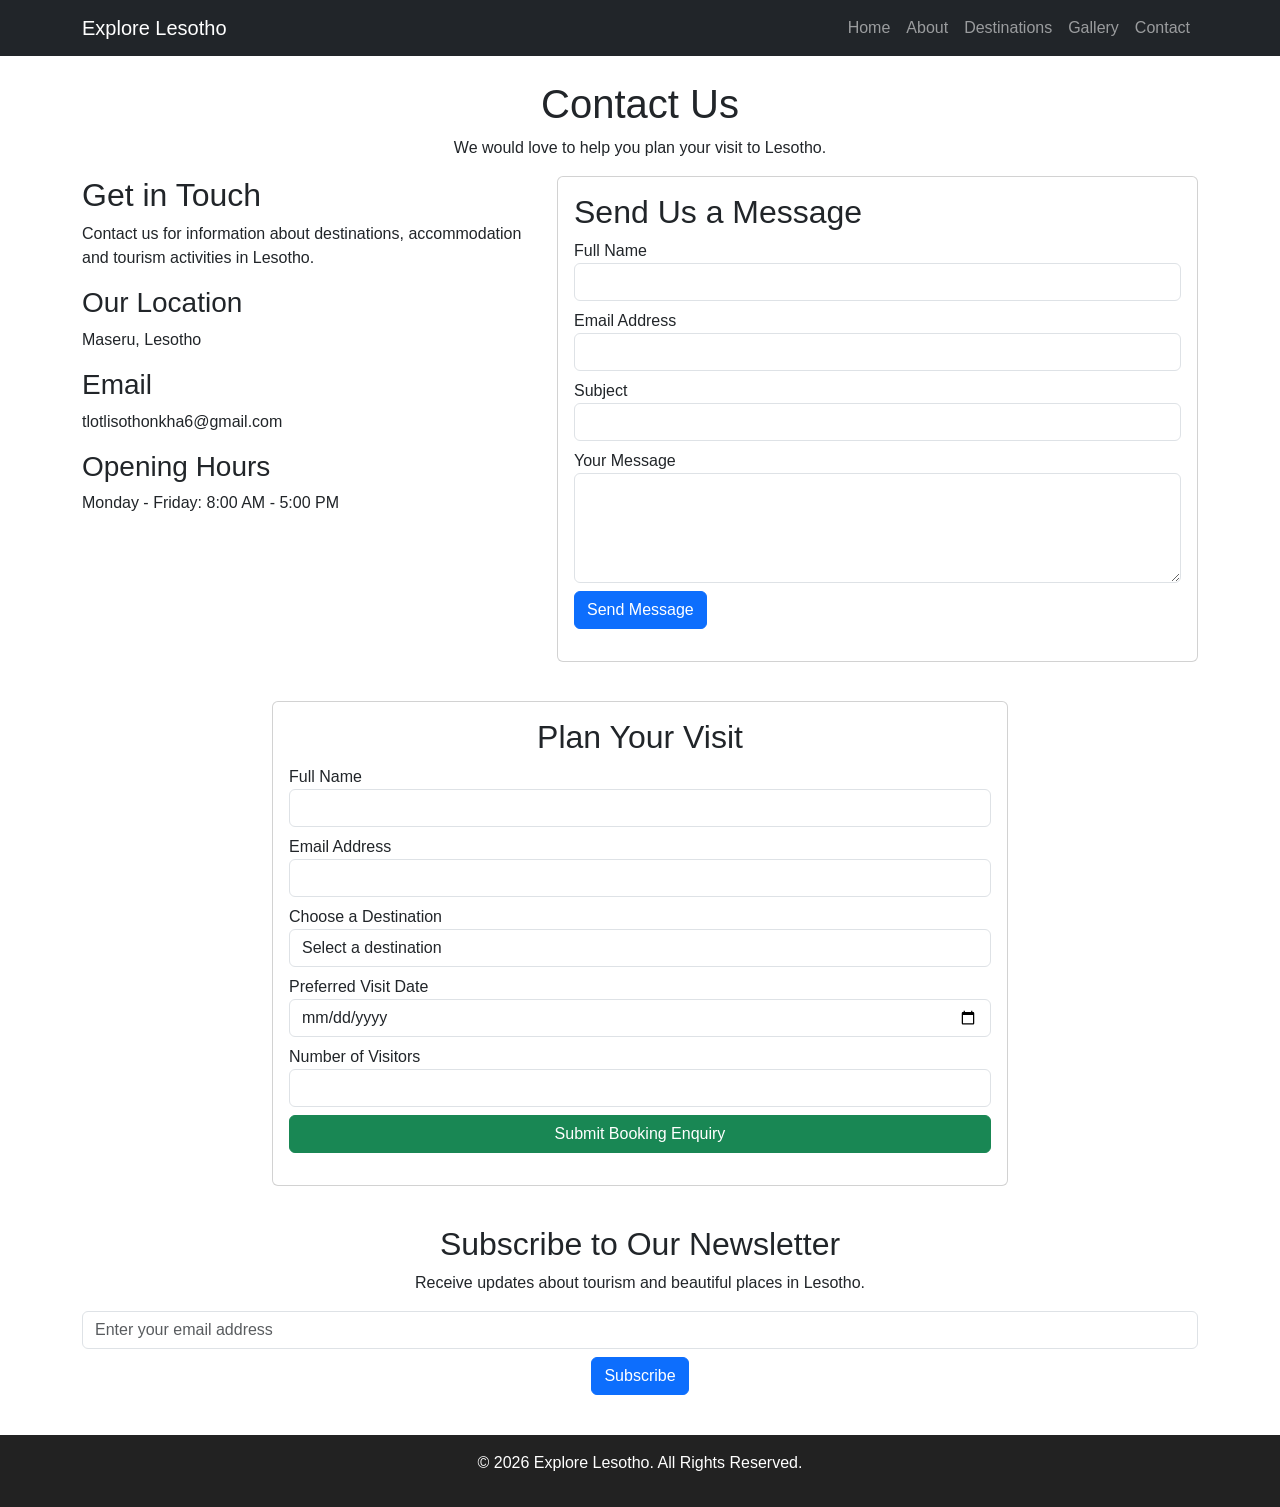
<file: contact.html>
<!DOCTYPE html>
<html lang="en">
<head>
<meta charset="UTF-8">
<meta name="viewport" content="width=device-width, initial-scale=1.0">
<title>Contact Us - Explore Lesotho</title>
<link href="https://cdn.jsdelivr.net/npm/bootstrap@5.3.3/dist/css/bootstrap.min.css" rel="stylesheet">
<link rel="stylesheet" href="style.css">
</head>
<body>

<header>
<nav class="navbar navbar-expand-lg navbar-dark bg-dark">
  <div class="container">
    <a class="navbar-brand" href="index.html">Explore Lesotho</a>
    <button class="navbar-toggler" type="button" data-bs-toggle="collapse" data-bs-target="#navbarNav">
      <span class="navbar-toggler-icon"></span>
    </button>
    <div class="collapse navbar-collapse" id="navbarNav">
      <ul class="navbar-nav ms-auto">
        <li class="nav-item"><a class="nav-link" href="index.html">Home</a></li>
        <li class="nav-item"><a class="nav-link" href="about.html">About</a></li>
        <li class="nav-item"><a class="nav-link" href="destinations.html">Destinations</a></li>
        <li class="nav-item"><a class="nav-link" href="gallery.html">Gallery</a></li>
        <li class="nav-item"><a class="nav-link" href="contact.html">Contact</a></li>
      </ul>
    </div>
  </div>
</nav>
</header>

<main class="container py-4">
  <h1 class="text-center">Contact Us</h1>
  <p class="text-center">We would love to help you plan your visit to Lesotho.</p>

  <div class="row">
    <div class="col-md-5">
      <h2>Get in Touch</h2>
      <p>Contact us for information about destinations, accommodation and tourism activities in Lesotho.</p>
      <h3>Our Location</h3>
      <p>Maseru, Lesotho</p>
      <h3>Email</h3>
      <p>tlotlisothonkha6@gmail.com</p>
      <h3>Opening Hours</h3>
      <p>Monday - Friday: 8:00 AM - 5:00 PM</p>
    </div>

    <div class="col-md-7">
      <div class="card">
        <div class="card-body">
          <h2>Send Us a Message</h2>
          <form id="contactForm">
            <label>Full Name</label>
            <input type="text" class="form-control mb-2" id="contactName" required>
            <label>Email Address</label>
            <input type="email" class="form-control mb-2" id="contactEmail" required>
            <label>Subject</label>
            <input type="text" class="form-control mb-2" id="contactSubject" required>
            <label>Your Message</label>
            <textarea class="form-control mb-2" id="contactMessage" rows="4" required></textarea>
            <button type="submit" class="btn btn-primary">Send Message</button>
            <p id="contactResponse"></p>
          </form>
        </div>
      </div>
    </div>
  </div>

  <div class="row mt-4">
    <div class="col-md-8 mx-auto">
      <div class="card">
        <div class="card-body">
          <h2 class="text-center">Plan Your Visit</h2>
          <form id="bookingForm">
            <label>Full Name</label>
            <input type="text" class="form-control mb-2" id="visitorName" required>
            <label>Email Address</label>
            <input type="email" class="form-control mb-2" id="visitorEmail" required>
            <label>Choose a Destination</label>
            <select class="form-control mb-2" id="destination" required>
              <option value="">Select a destination</option>
              <option>Maletsunyane Falls</option>
              <option>Katse Dam</option>
              <option>Afriski Mountain Resort</option>
              <option>Thaba Bosiu</option>
              <option>Sehlabathebe National Park</option>
            </select>
            <label>Preferred Visit Date</label>
            <input type="date" class="form-control mb-2" id="visitDate" required>
            <label>Number of Visitors</label>
            <input type="number" class="form-control mb-2" id="visitors" min="1" max="20" required>
            <button type="submit" class="btn btn-success" style="width:100%">Submit Booking Enquiry</button>
            <p id="bookingResponse"></p>
          </form>
        </div>
      </div>
    </div>
  </div>

  <div class="text-center mt-4">
    <h2>Subscribe to Our Newsletter</h2>
    <p>Receive updates about tourism and beautiful places in Lesotho.</p>
    <form id="newsletterForm">
      <input type="email" id="newsletterEmail" class="form-control mb-2" placeholder="Enter your email address" required>
      <button type="submit" class="btn btn-primary">Subscribe</button>
      <p id="newsletterResponse"></p>
    </form>
  </div>
</main>

<footer class="text-center p-3" style="background:#222; color:white;">
  <p>&copy; 2026 Explore Lesotho. All Rights Reserved.</p>
</footer>

<script src="https://cdn.jsdelivr.net/npm/bootstrap@5.3.3/dist/js/bootstrap.bundle.min.js"></script>
<script src="script.js"></script>
</body>
</html>
</file>
<file: style.css>
body {
  font-family: Arial, sans-serif;
}

.hero-home {
  background-color: #1a5c2a;
  color: white;
}

.card {
  margin-bottom: 15px;
}

.card img {
  height: 180px;
}


.dark {
  background-color: #222;
  color: white;
}

.dark .card {
  background-color: #333;
  color: white;
}
</file>
